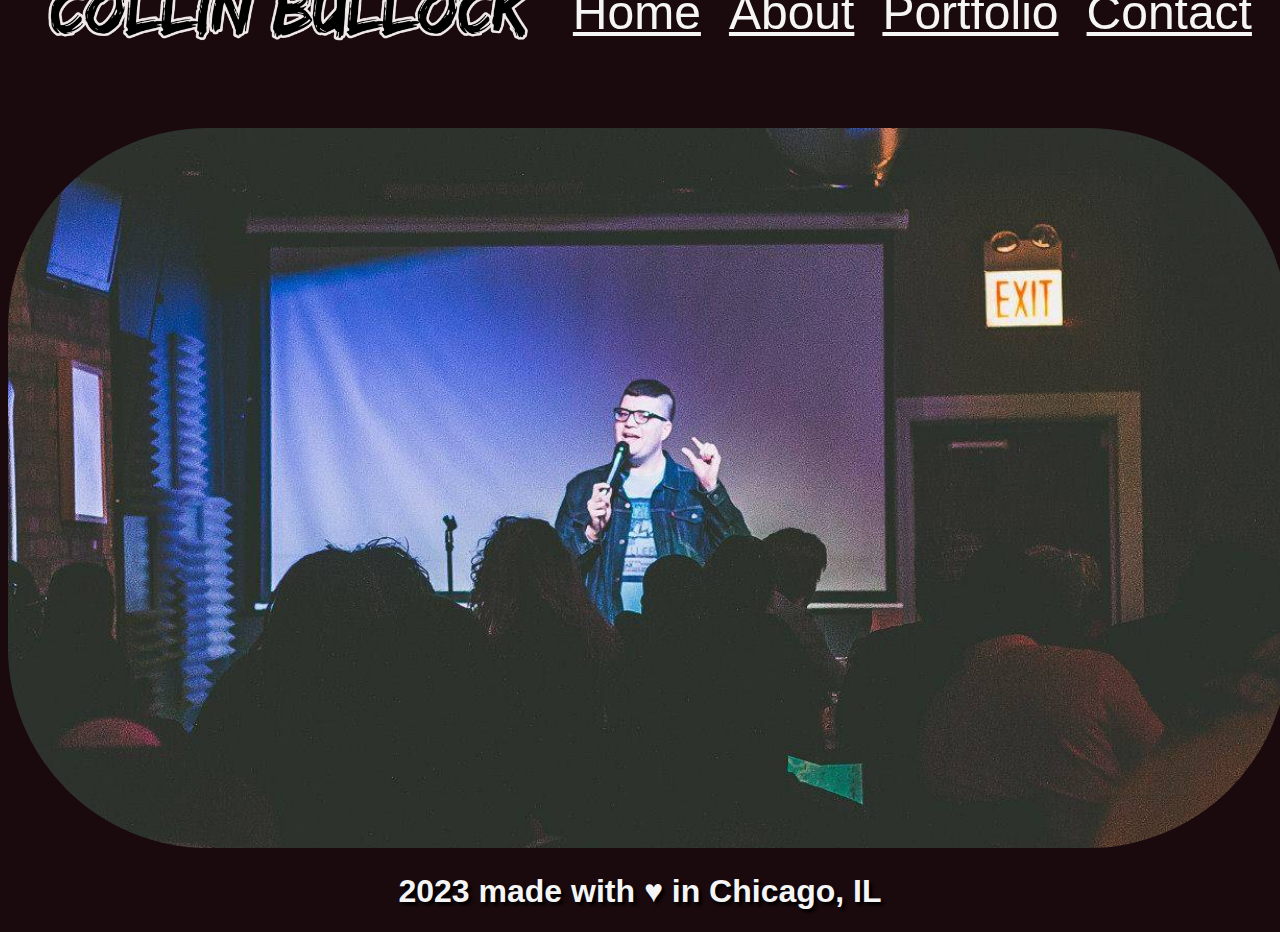
<file: index.html>
<!-- I created a github repository (https://github.com/Collin-Bullock-Personal-Website/personal-website2.git), cloned it into my terminal, and repeatedly pushed commits to it.  To be honest, probably too many commits.  But it's fun to commit stuff! -->

<!DOCTYPE html>
<html lang="en">
<head>
  <meta charset="UTF-8">
  <meta name="viewport" content="width=device-width, initial-scale=1.0">
  <title>Collin Bullock, Web Developer</title>
  <!-- Style sheet for all the pages.  Making one for each individual page doesn't seem necessary with a simpler project like this one -->
  <link rel="stylesheet" href="style.css">
  <!-- linked my js file to my index, being sure to use use defer so it doesn't crash the page when other things can't load first. -->
  <script src="javascript.js" defer></script>
</head>

<body>

      <nav>
        <img src="./PICS/collinbullockheader.png" alt="Collin A Bullock" class="nameImg">
        <a href="index.html">Home</a>
        <a href="about.html">About</a>
        <a href="portfolio.html">Portfolio</a>
        <a href="contact.html">Contact</a>
      </nav>

  <main>
    
      <img src="PICS/collin_pic-1.jpg" class="indeximg" alt="Collin Andrew Bullock" class="indeximg"/>
  
  </main>

  <footer>
    <h1> 2023 made with &hearts; in Chicago, IL</h1>
  </footer>
  
</body>
</html>
</file>
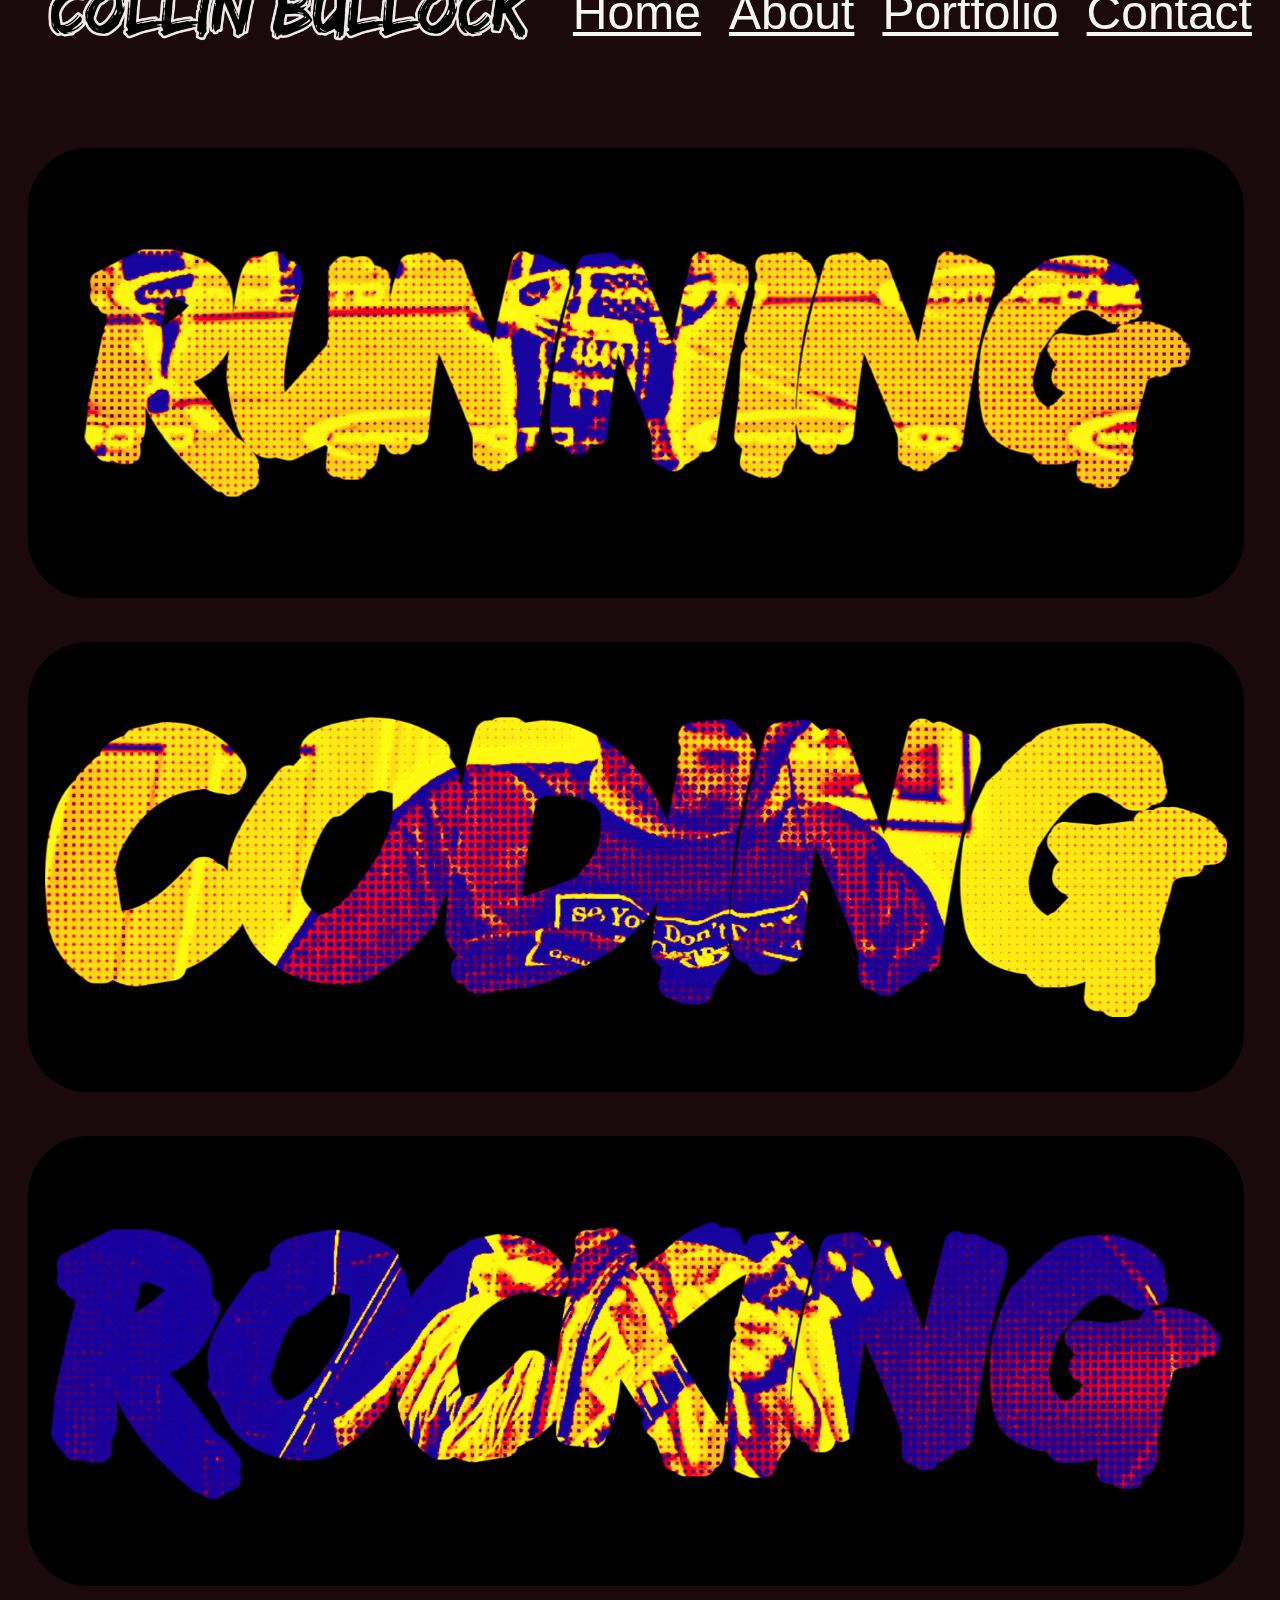
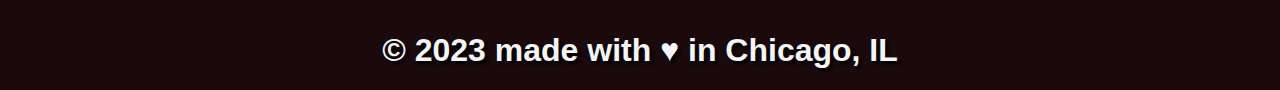
<file: about.html>
<!DOCTYPE html>
<html lang="en">

<head>
  <meta charset="UTF-8">
  <meta name="viewport" content="width=device-width, initial-scale=1.0">
  <link rel="stylesheet" href="style.css">
  <script src="javascript.js" defer></script>
  <title>Collin: who is he?</title>
</head>

<body>
  
 <nav>
  <img src="./PICS/collinbullockheader.png" alt="Collin A Bullock" class="nameImg">
  <a href="index.html">Home</a>
  <a href="about.html">About</a>
  <a href="portfolio.html">Portfolio</a>
  <a href="contact.html">Contact</a>
</nav>
  

  <section id="aboutMain"> 

    <div id="runningRender" style="display:none">
      <img src="PICS/collin running.jpg" class="aboutPic" alt="Collin Running!"/>
      <p>Collin loves to run, way more than you'd think for a big guy currently typing into a computer for a living!  He's completed a few marathons, a number of half marathons, a few triathlons, some various mud runs, and occassionally just walking around the corner and proceeding to get even sweatier than you're currently guessing.</p>
    </div>

    <img src="PICS/running5x7.jpg" id="runningimg" alt="running"/>
  
      
    <div id="codingRender" style="display:none">
      <p>Collin speaks the language of computers!  He's been coding since the 90s, after his mom signed him up for an HTML class at the local community college!  He's since studied computer science at University of Illinois, University of Chicago, and recently completed his front end and back end development certification from Full Stack Academy.  HTML, CSS, JS, React, Angular, Python - Collin knows it all!</p>
      <img src="PICS/collin coding.jpg" class="aboutPic" alt="Collin Coding!"/>
    </div>

    <img src="PICS/coding5x7.jpg" id="codingimg" alt="coding"/>
  
    <div id="rockingRender" style="display:none">
      <img src="PICS/collin rocking.jpg" class="aboutPic" alt="Collin Rocking!"/>
      <p>Collin learned to play guitar in middle school by watching videos of Billie Joe Armstrong from Green Day.  He pretty much immediately started writing his own songs, forming bands, touring the country in vans that ran poorly and smelled worse, and having a lot of fun!  He even found himself managing a School of Rock for many years.  Music remains a huge part of Collin's life.</p>
    </div>

   <img src="PICS/rocking 5x7.jpg" id="rockingimg" alt="rocking" />

  </section>
  
</body>
<footer>
<h1>&copy; 2023 made with &hearts; in Chicago, IL</h1>
  </footer>

</html>
</file>
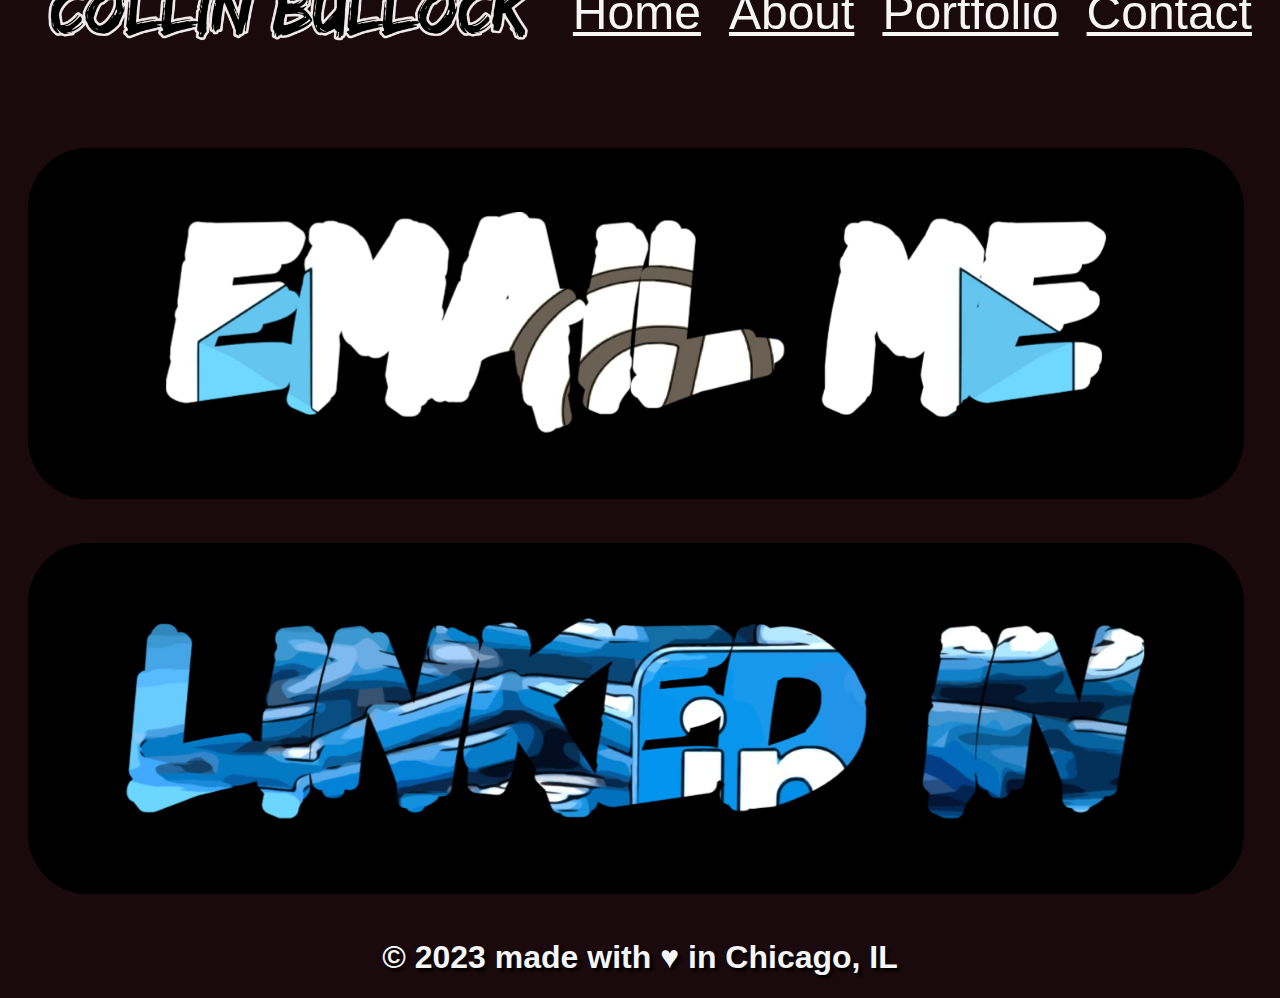
<file: contact.html>
<!DOCTYPE html>
<html lang="en">
<head>
  <meta charset="UTF-8">
  <meta name="viewport" content="width=device-width, initial-scale=1.0">
  <title>Collin:  How do you reach him?</title>
  <link rel="stylesheet" href="style.css">
  <script src="javascript.js" defer></script>
</head>
<body>
  
  <nav>
    <img src="./PICS/collinbullockheader.png" alt="Collin A Bullock" class="nameImg">
    <a href="index.html">Home</a>
    <a href="about.html">About</a>
    <a href="portfolio.html">Portfolio</a>
    <a href="contact.html">Contact</a>
  </nav>

  <div id="contactMain">
    <a href="mailto: collin@collinbullock.com/"><img src="PICS/EMAIL ME.jpg" id="email" alt="email me"></a>
    <a href="https://www.linkedin.com/in/collin-bullock/"><img src="PICS/linkedin.jpg" id="linkedin" alt="linkedin"></a>
  </div>

  <footer>
    <h1>&copy; 2023 made with &hearts; in Chicago, IL</h1>
      </footer>

</body>
</html>
</file>
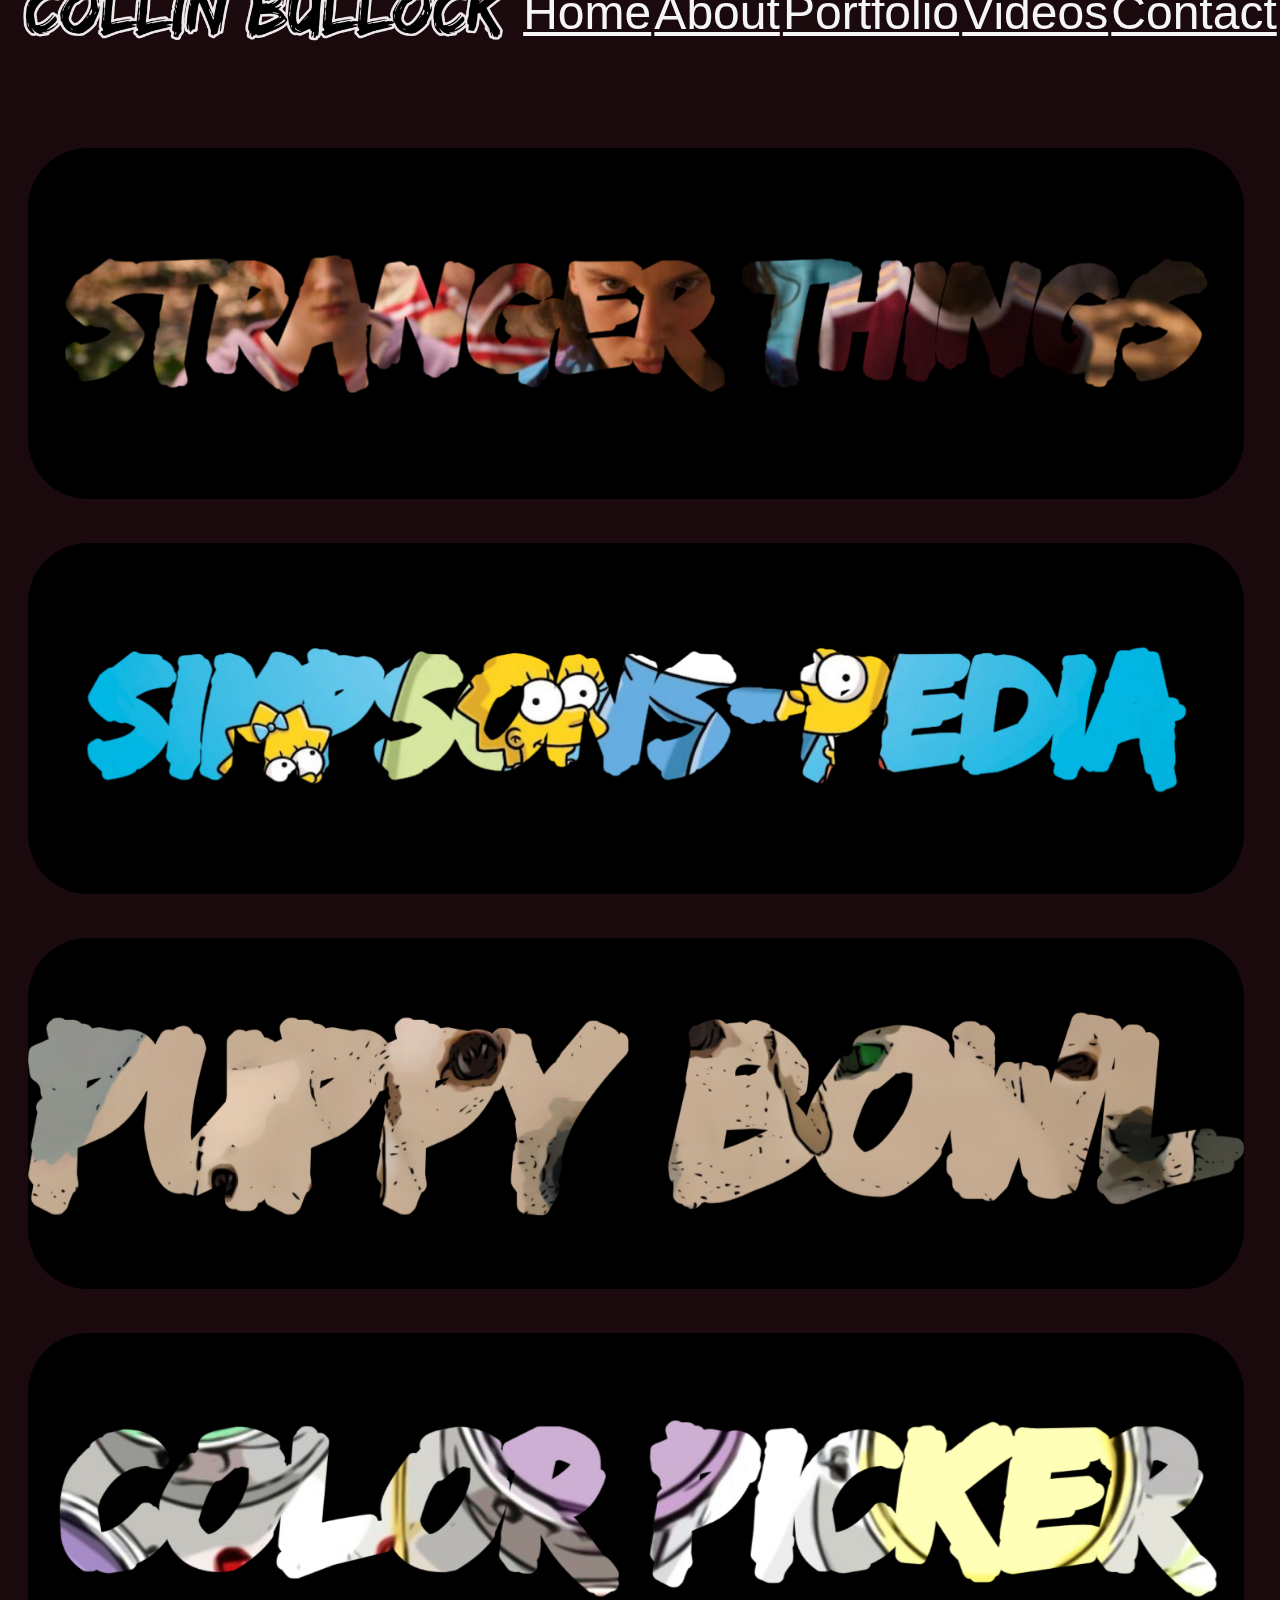
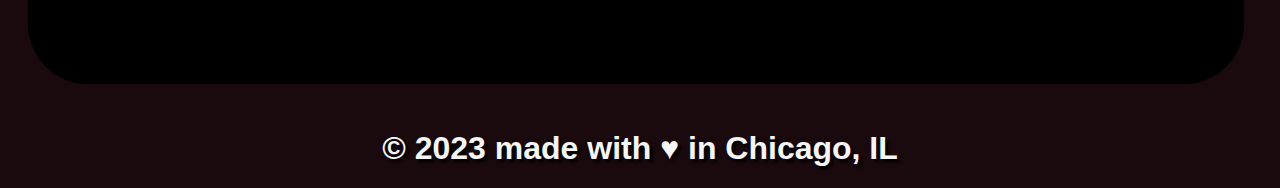
<file: portfolio.html>
<!DOCTYPE html>
<html lang="en">
<head>
  <meta charset="UTF-8">
  <meta name="viewport" content="width=device-width, initial-scale=1.0">
  <title>Collin:  What has he made?</title>
  <link rel="stylesheet" href="style.css">
  <script src="javascript.js" defer></script>
</head>

<body>

    <nav>
      <img src="./PICS/collinbullockheader.png" alt="Collin A Bullock" class="nameImg">
      <a href="index.html">Home</a>
      <a href="about.html">About</a>
      <a href="portfolio.html">Portfolio</a>
      <a href="videos.html">Videos</a>
      <a href="contact.html">Contact</a>
    </nav>


    <div id="portfolioMain">

      <div id="strangersThingsRender" style="display:none">
        <img src="PICS/stranger things CARTOON.jpg" class="aboutPic" alt="Stranger's Things"/>
        <p>Stranger's Things is a Craigslist-esque site (don't call it a clone!) which features fetching from APIS, rendering to DOMS, token authentication, and much more!  <a href="https://strangersthingscfrt.netlify.app/">Check out Stranger's Things here.</a></p>
      </div>
      <img src="PICS/stranger things card.jpg" id="strangersthings" alt="Stranger's Things">
    </div>

    <div id="simpsonsPediaRender" style="display:none">
      <img src="PICS/simpsons-cartoon.jpg" class="aboutPic" alt="Stranger's Things"/>
      <p>SimpsonsPedia is a simple little app, made to work on fetching and rending from an API!  It displays a searchable list of characters, products, and episodes from The Simpsons!<a href="https://simpsonspedia.netlify.app/">Check out SimpsonsPedia here.</a></p>
    </div>
    <img src="PICS/simpsons pedia card.jpg" id="simpsonsPedia" alt="SimpsonsPedia">
  </div>

      <div id="puppyBowlRender" style="display:none">
        <img src="PICS/puppies.jpg" class="aboutPic" alt="Puppy Bowl"/>
        <p>Puppy Bowl is a simple fetch and render app, capturing a collection of puppies from an API and dynamically rendering them to the dom with style and panache!  Also includes search functionality.  <a href="https://cerulean-hotteok-8a9a16.netlify.app/">Check out puppy bowl here.</a></p>
      </div>

    <img src="PICS/puppybowl.jpg" id="puppybowl" alt="puppy bowl">

    <div id="colorPickerRender" style="display:none">
      <p>Color Picker is a simple react app designed to showcase dynamic usage of routes and links in a react framework!  It also includes some very astheticlly pleasing CSS work, if Collin does say so himself. <a href="https://brilliant-hotteok-0d199d.netlify.app/">Check out color picker here.</a></p>
      <img src="PICS/colors.jpg" class="aboutPic" alt="Color Picker"/>
    </div>

    <img src="PICS/color picker.jpg" id="colorpicker" alt="color picker"></a>

    



    <footer>
      <h1>&copy; 2023 made with &hearts; in Chicago, IL</h1>
    </footer>

    <script>
      
      const puppyBowlImg = document.getElementById("puppybowl");
      const colorPickerImg = document.getElementById("colorpicker");
      const strangersThingsImg = document.getElementById("strangersthings");
      const simpsonsPediaImg = document.getElementById("simpsonsPedia")

      const puppyBowlRender = document.getElementById("puppyBowlRender");
      const colorPickerRender = document.getElementById("colorPickerRender");
      const strangersThingsRender = document.getElementById("strangersThingsRender");
      const simpsonsPediaRender = document.getElementById("simpsonsPediaRender")
      

      puppyBowlImg.addEventListener("click", function() {
  if (puppyBowlRender.style.display === "none") {
    puppyBowlRender.style.display = "flex"
  } else {
    puppyBowlRender.style.display = "none"
  }
});

colorPickerImg.addEventListener("click", function() {
  if (colorPickerRender.style.display === "none") {
    colorPickerRender.style.display = "flex"
  } else {
    colorPickerRender.style.display = "none"
  }
});

strangersThingsImg.addEventListener("click", function() {
  if (strangersThingsRender.style.display === "none") {
    strangersThingsRender.style.display = "flex"
  } else {
    strangersThingsRender.style.display = "none"
  }
});

simpsonsPediaImg.addEventListener("click", function() {
  if (simpsonsPediaRender.style.display === "none") {
    simpsonsPediaRender.style.display = "flex"
  } else {
    simpsonsPediaRender.style.display = "none"
  }
});



    </script>
</body>
</html>
</file>
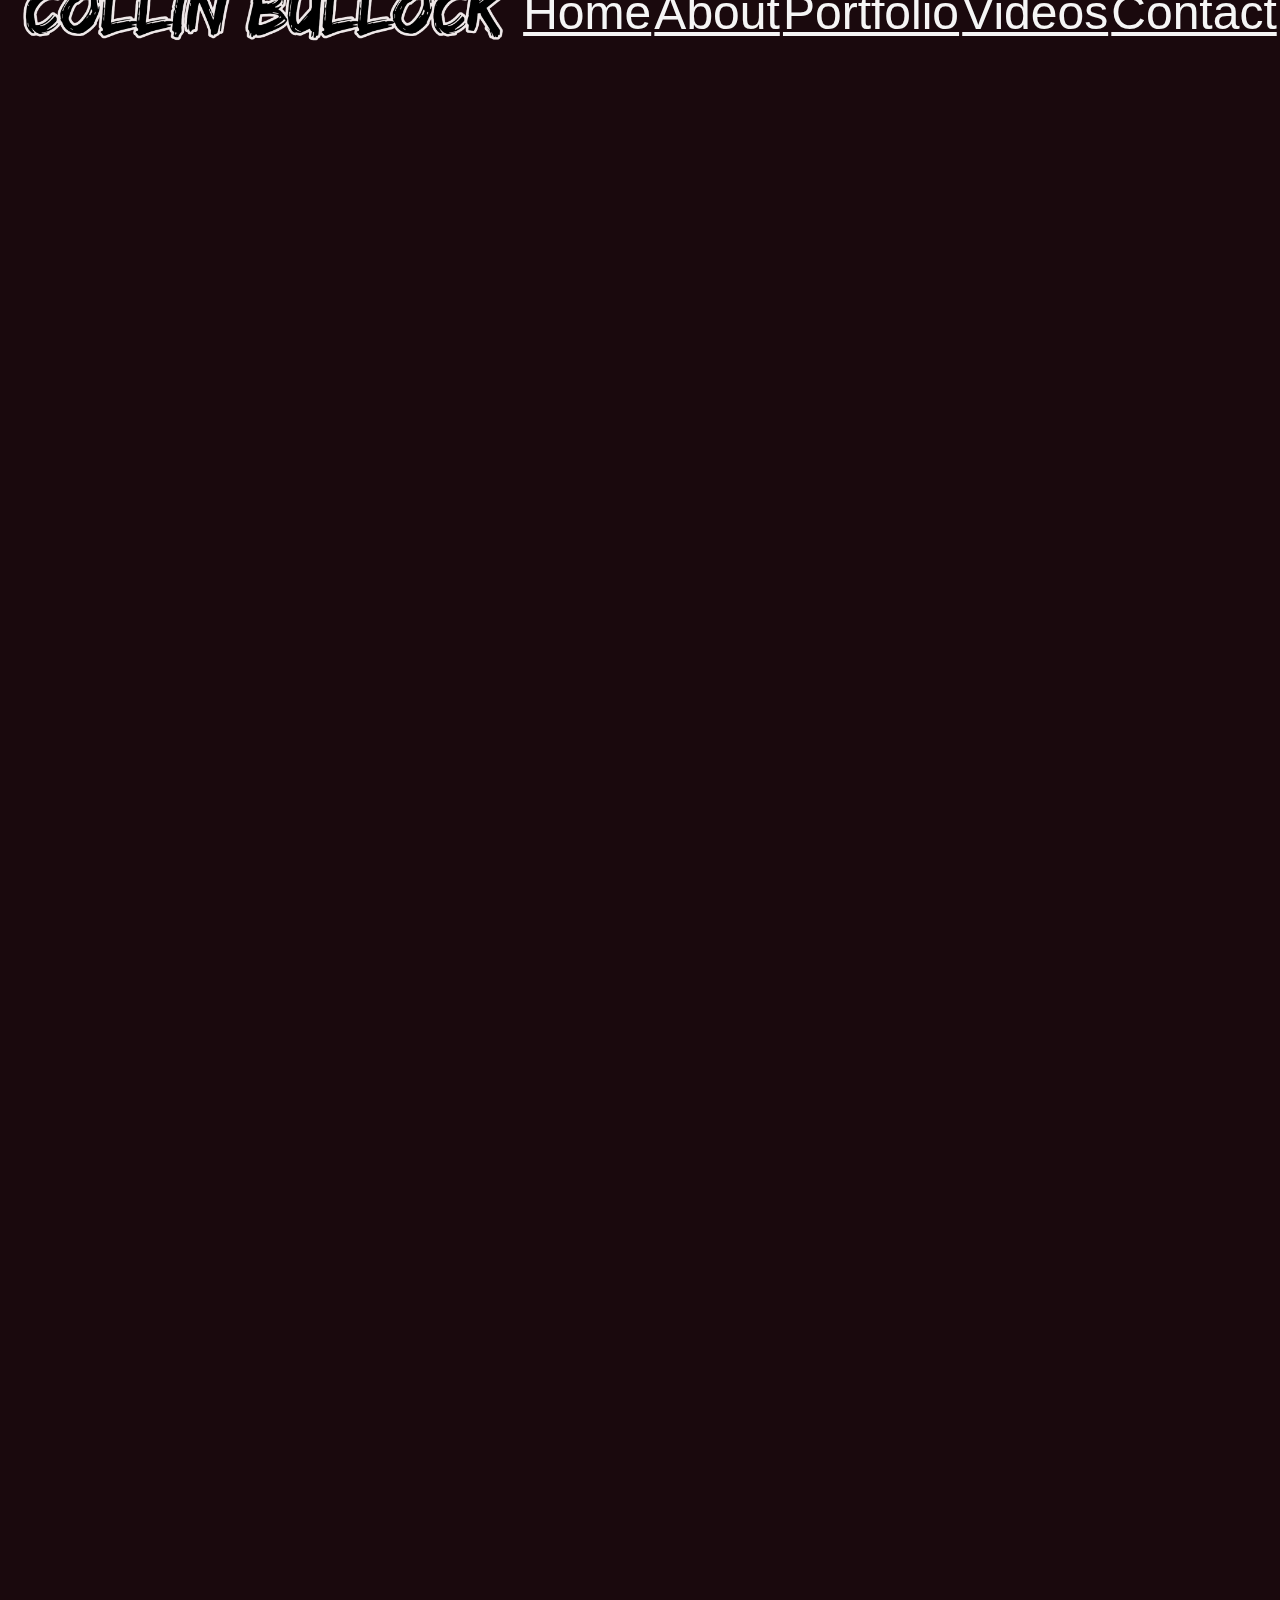
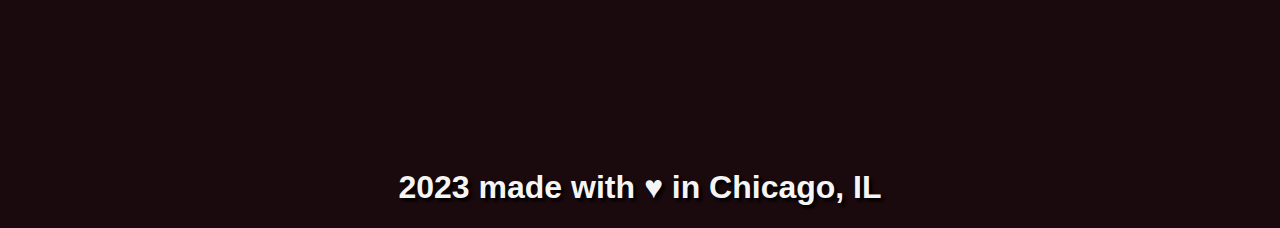
<file: videos.html>
<!DOCTYPE html>
<html lang="en">
<head>
  <meta charset="UTF-8">
  <meta name="viewport" content="width=device-width, initial-scale=1.0">
  <title>Collin, watch him on YouTube</title>
  <!-- Style sheet for all the pages.  Making one for each individual page doesn't seem necessary with a simpler project like this one -->
  <link rel="stylesheet" href="style.css">
  <!-- linked my js file to my index, being sure to use use defer so it doesn't crash the page when other things can't load first. -->
  <script src="javascript.js" defer></script>
</head>

<body>

      <nav>
        <img src="./PICS/collinbullockheader.png" alt="Collin A Bullock" class="nameImg">
        <a href="index.html">Home</a>
        <a href="about.html">About</a>
        <a href="portfolio.html">Portfolio</a>
        <a href="videos.html">Videos</a>
        <a href="contact.html">Contact</a>
      </nav>

  <div id="videosmain">

    <iframe width="800" height="500" src="https://www.youtube.com/embed/E3y_ia1QJek?si=Hzm4tevjRZPD7d6Q" title="YouTube video player" frameborder="0" allow="accelerometer; autoplay; clipboard-write; encrypted-media; gyroscope; picture-in-picture; web-share" allowfullscreen></iframe>
    <iframe width="800" height="500" src="https://www.youtube.com/embed/XmFUd0beMLg?si=bG-9tlc3eVJ6Q-vc" title="YouTube video player" frameborder="0" allow="accelerometer; autoplay; clipboard-write; encrypted-media; gyroscope; picture-in-picture; web-share" allowfullscreen></iframe>
    <iframe width="800" height="500" src="https://www.youtube.com/embed/BRxDMsIMmB0?si=1jjzL-H31-WFi2Ef" title="YouTube video player" frameborder="0" allow="accelerometer; autoplay; clipboard-write; encrypted-media; gyroscope; picture-in-picture; web-share" allowfullscreen></iframe>
  </div>

  <footer>
    <h1> 2023 made with &hearts; in Chicago, IL</h1>
  </footer>
  
</body>
</html>
</file>
<file: style.css>
*{
  border-radius: 20px;
}

@font-face {
  font-family: Edo;
  src: "/home/collinabullock/Coursework/personalWebsite/Edo/edo.ttf";
}

body {
  background-color: #1A090D;
  color: whitesmoke;
  font-family: "Edo", Impact, Haettenschweiler, 'Arial Narrow Bold', sans-serif
}

nav {
  display: flex;
  justify-content: space-evenly;
  font-size: 3em;
  align-items: center;
  position: fixed;
 color: whitesmoke;
 max-width: 100vw;
 margin-top: -90px;
}

a:hover {
  background-color: red;
  color: whitesmoke;
  padding: 20px;
  font-size: 1.5em;
}


.indeximg {
  width: 100vw;
  margin: 0 auto;
  border-radius: 200px;
}



.nameImg {
  width: 40%;
}

a {
  color: whitesmoke;
}


#runningimg, #codingimg, #rockingimg, #puppybowl, #colorpicker, #strangersthings, #simpsonsPedia, #email, #linkedin, #github {
  width: 95vw;
  padding: 20px;
  margin: 0 auto;
  border-radius: 80px;
}

#aboutMain, #portfolioMain, #contactMain, #videosmain, main {
  padding-top: 120px;
  margin: 0 auto;
  z-index: 2;
}

#videosmain {
  display: flex;
  align-items: center;
  justify-content: center;
  flex-wrap: wrap;
}

iframe {
  margin: 10px;
  padding: 10px;
}

#runningRender, #codingRender, #rockingRender, #puppyBowlRender, #colorPickerRender, #strangersThingsRender, #simpsonsPediaRender {
  display: flex;
  flex-direction: row;
  font-size: 3em;
  text-align: left;
  padding: 20px;
}

.aboutPic {
  width: 40vw;
  border-radius: 80px;
}


footer {
  text-align: center;
  text-shadow: 3px 3px 3px black;
  width: 60vw;
  margin: 0 auto;
}

/* optimize for mobile */

@media only screen and (max-width: 1080px) {
* {
  font-family: Edo, Impact, Haettenschweiler, 'Arial Narrow Bold', sans-serif;
}

nav {
    width: 50vw;
    font-size: 1rem;
    display: flex;
    flex-direction: column;
    padding: 90px;
    justify-content: space-evenly;
    align-items: center;
    margin: 0 auto;
    position: relative;;
    margin-bottom: none;
    font-size: 3em;
    background-color: red;
  }

  img {
    margin-top: 0;
  }

  .nameImg {
    width: 100%;
  }

 #runningRender, #codingRender, #rockingRender, #puppyBowlRender, #colorPickerRender, #strangersThingsRender, #simpsonsPediaRender {
  flex-direction: column;
  align-items: center;
  font-size: 1em;
 }

  #aboutMain, #portfolioMain, #contactMain, main {
    padding-top: none;
  }
</file>
